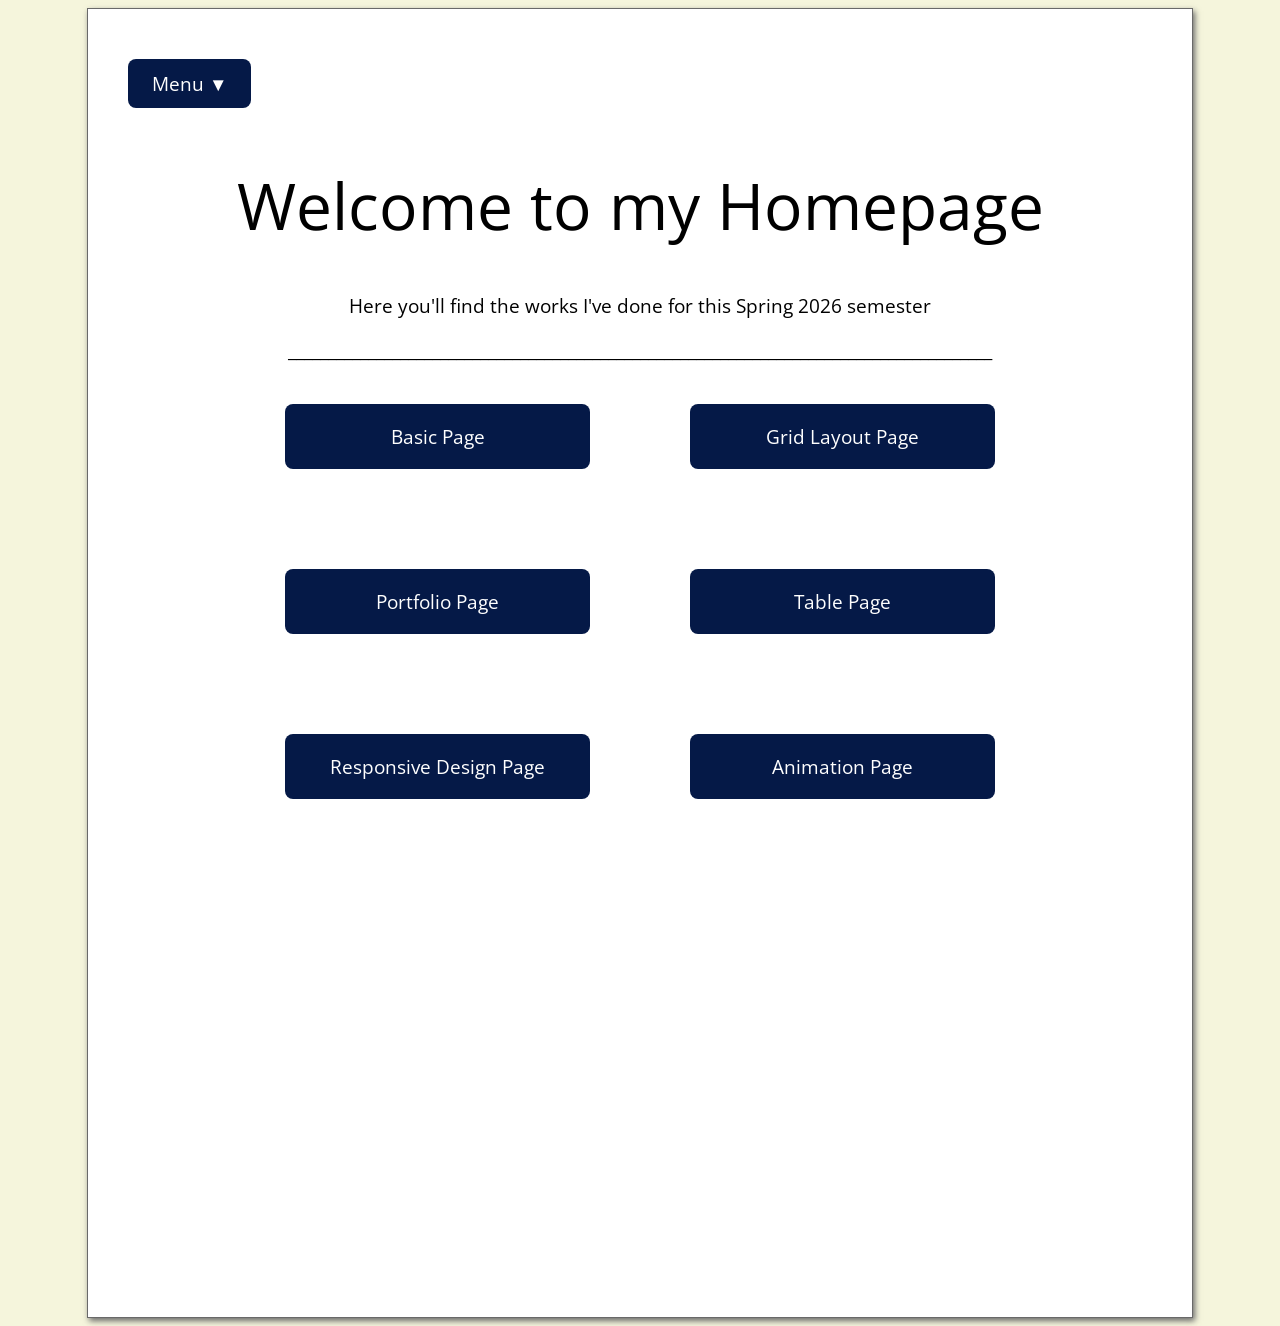
<file: index.html>
<!doctype html>
<html>
<head>
<meta charset="utf-8">
<title>homepage</title>
<link rel="preconnect" href="https://fonts.googleapis.com">
<link rel="preconnect" href="https://fonts.gstatic.com" crossorigin>
<link href="https://fonts.googleapis.com/css2?family=Open+Sans:ital,wght@0,300..800;1,300..800&display=swap" rel="stylesheet">	
<style>
	 body {
		background-color:beige; 
	} #page {
        width: 1024px;
        min-height: 1228px;
        background: white;
        margin: 0 auto;
        border: 1px solid dimgray;
        box-shadow: 2px 3px 6px dimgray;
        padding: 40px; 
	}h1{
	font: 48pt/1.4em 'Open Sans';
        text-align: center;
	} p {
	font: 14pt/1.4em 'Open Sans';
	text-align: center;
		width: 768px;
		margin: 18px auto;
	} .button-container {
    display: grid;
    grid-template-columns: 1fr 1fr; 
    gap: 100px;
    width: 710px;
    margin: 40px auto;
}

.nav-button {
    display: block;
    background-color: #051947;
    color: white;
    text-decoration: none;
    text-align: center;
    padding: 20px;
    font-family: 'Open Sans', sans-serif;
    font-size: 14pt;
    border-radius: 8px;
    transition: background 0.3s, transform 0.2s;
}

.nav-button:hover {
    background-color: #092F87; 
    transform: translateY(-3px);
    box-shadow: 0 4px 8px rgba(0,0,0,0.2);
}
	.navbar {
    background-color: transparent;
    padding: 10px 0;
    margin-bottom: 20px;
    text-align: left;
}

.dropdown {
    position: relative;
    display: inline-block;
}

.dropbtn {
    background-color: #051947;
    color: white;
    padding: 12px 24px;
    font-size: 14pt;
    font-family: 'Open Sans', sans-serif;
    border: none;
    border-radius: 8px;
    cursor: pointer;
    transition: background 0.3s;
}

.dropdown-content {
    display: none;
    position: absolute;
    background-color: white;
    min-width: 240px;
    box-shadow: 0px 8px 16px rgba(0,0,0,0.2);
    z-index: 1;
    border-radius: 8px;
    overflow: hidden;
    border: 1px solid #051947;
}

.dropdown-content a {
    color: #051947;
    padding: 12px 16px;
    text-decoration: none;
    display: block;
    font-family: 'Open Sans', sans-serif;
    border-bottom: 1px solid #eee;
}

.dropdown-content a:hover {
    background-color: #092F87;
    color: white;
}

.dropdown:hover .dropdown-content {
    display: block;
}

.dropdown:hover .dropbtn {
    background-color: #092F87;
}
	</style>	
</head>

<body>
	<div id="page">
		<nav class="navbar">
    <div class="dropdown">
        <button class="dropbtn">Menu ▼</button>
        <div class="dropdown-content">
            <a href="simplehtmlpage.html">Basic Page</a>
            <a href="rodent.html">Grid Layout Page</a>
            <a href="portfoliopage.html">Portfolio Page</a>
            <a href="hex.html">Table page</a>
            <a href="thepillowshb.html">Responsive Design Page</a>
            <a href="sheetafallanimation.html">Animation Page</a>
        </div>
    </div>
</nav>
        <h1>Welcome to my Homepage</h1>
        <p>Here you'll find the works I've done for this Spring 2026 semester</p>
		<p>________________________________________________________________________________________</p>
		<div class="button-container">
    <a href="simplehtmlpage.html" class="nav-button">Basic Page</a>
    <a href="rodent.html" class="nav-button">Grid Layout Page</a>
    <a href="portfoliopage.html" class="nav-button">Portfolio Page</a>
    <a href="hex.html" class="nav-button">Table Page</a>
    <a href="thepillowshb.html" class="nav-button">Responsive Design Page</a>
    <a href="sheetafallanimation.html" class="nav-button">Animation Page</a>
</div>
		
    </div>
</body>
</html>
</file>
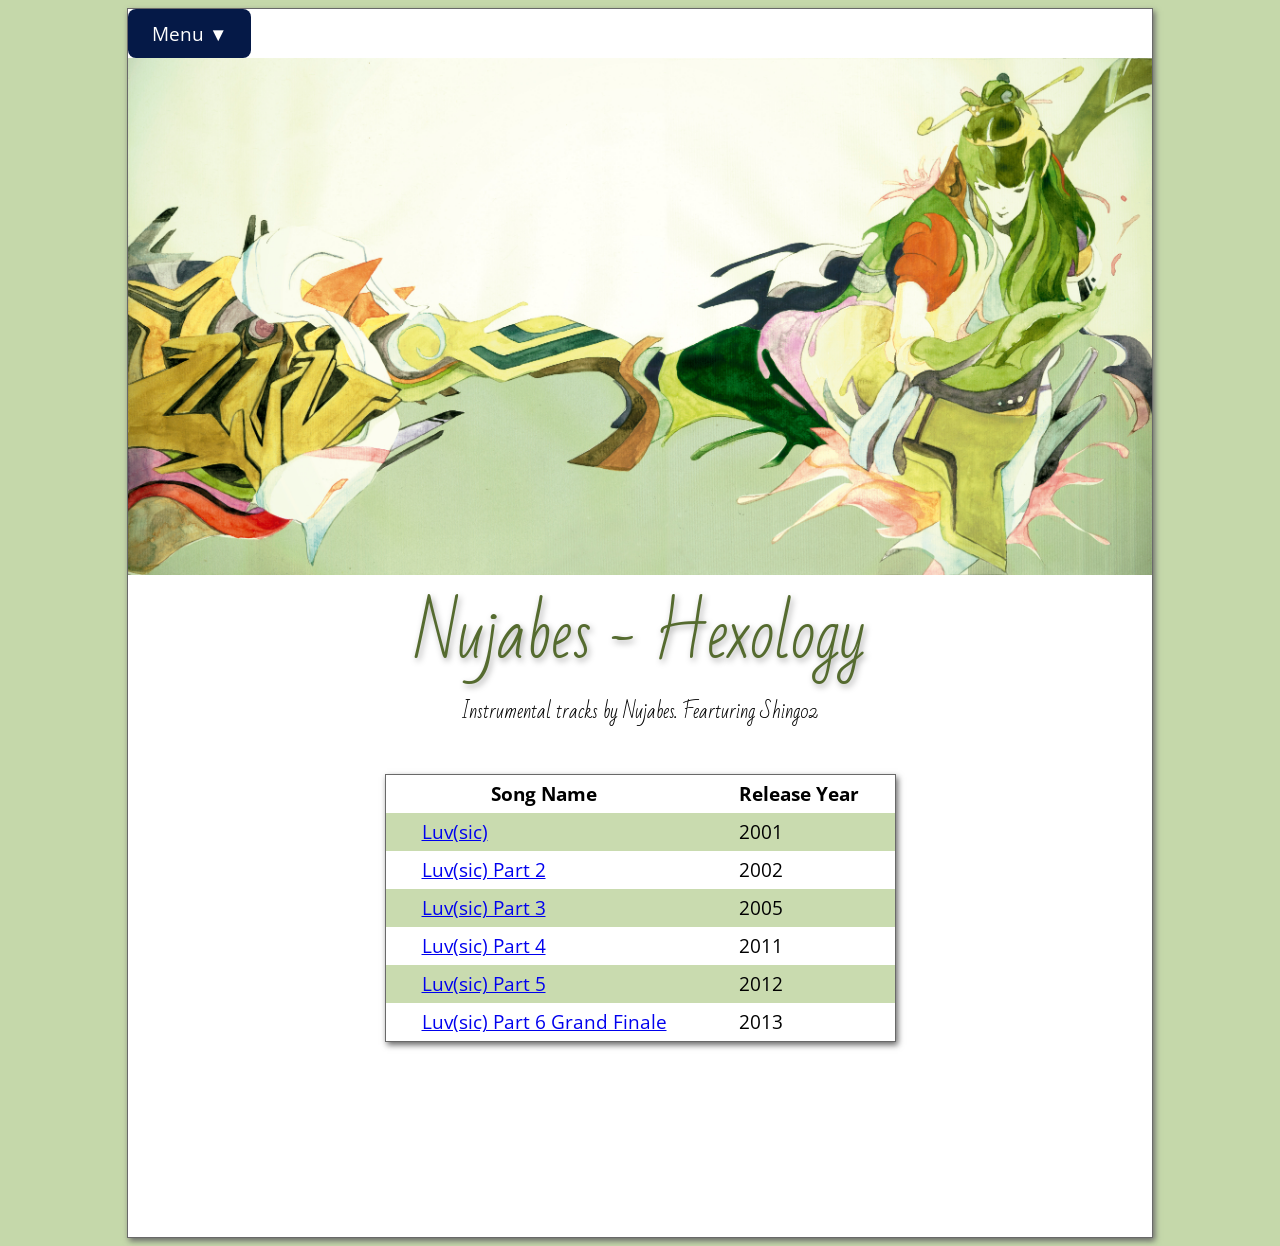
<file: hex.html>
<!doctype html>
<html>
<head>
<meta charset="utf-8">
<title>TableAlbum</title>
<link rel="preconnect" href="https://fonts.googleapis.com">
<link rel="preconnect" href="https://fonts.gstatic.com" crossorigin>
<link href="https://fonts.googleapis.com/css2?family=Bad+Script&family=Dancing+Script:wght@400..700&family=Open+Sans:ital,wght@0,300..800;1,300..800&display=swap" rel="stylesheet">
<style>
  h1 {
        font: 48pt/1.4em 'Bad Script';
        text-align: center;
        margin: 12px 0 0 0;
        color: darkolivegreen;
        text-shadow: 2px 3px 6px darkgray;
	} p {
		font: 14pt/1.4em 'Bad Script';
		text-align:center;
	}body{
		background-color:#C5D8AA;
} #page {
width: 1024px;
height: 1228px;
background: white;
margin: 0 auto;
border: 1px solid dimgray;
box-shadow: 2px 3px 6px dimgray;
	 } #banner {
        width: 1024px;
	} table {
		margin: 48px auto;
		border-collapse: collapse;	
		border: 1px solid dimgray;
		box-shadow: 2px 3px 6px dimgray;
		font: 14pt/1.4em 'Open Sans';

	} td, th {
		padding: 6px 36px;
		
	} tr:nth-child(even) {
		background: #C9DBAF		
	 } .dropdown {
    position: relative;
    display: inline-block;
}

.dropbtn {
    background-color: #051947;
    color: white;
    padding: 12px 24px;
    font-size: 14pt;
    font-family: 'Open Sans', sans-serif;
    border: none;
    border-radius: 8px;
    cursor: pointer;
    transition: background 0.3s;
}

.dropdown-content {
    display: none;
    position: absolute;
    background-color: white;
    min-width: 240px;
    box-shadow: 0px 8px 16px rgba(0,0,0,0.2);
    z-index: 1;
    border-radius: 8px;
    overflow: hidden;
    border: 1px solid #051947;
}

.dropdown-content a {
    color: #051947;
    padding: 12px 16px;
    text-decoration: none;
    display: block;
    font-family: 'Open Sans', sans-serif;
    border-bottom: 1px solid #eee;
}

.dropdown-content a:hover {
    background-color: #092F87;
    color: white;
}

.dropdown:hover .dropdown-content {
    display: block;
}

.dropdown:hover .dropbtn {
    background-color: #092F87;
}

	</style>
	
</head>

<body>
	<div id="page">
		<nav class="navbar">
    <div class="dropdown">
        <button class="dropbtn">Menu ▼</button>
        <div class="dropdown-content">
			<a href="index.html">Home Page</a>
            <a href="simplehtmlpage.html">Basic Page</a>
            <a href="rodent.html">Grid Layout Page</a>
            <a href="portfoliopage.html">Portfolio Page</a>
            <a href="hex.html">Table page</a>
            <a href="thepillowshb.html">Responsive Design Page</a>
            <a href="sheetafallanimation.html">Animation Page</a>
        </div>
    </div>
</nav>
		<img id="banner" src="luvsic2_syu.jpg" alt="hexbanner"/>
		<h1>Nujabes - Hexology</h1>
	  <p>Instrumental tracks by Nujabes. Fearturing Shing02</p>
	<table>
		<tr>
			<th>Song Name</th>
			<th>Release Year</th>
		</tr>
		<tr>
			<td><a href="https://music.youtube.com/watch?v=Y4HWvsGs0rY&si=zk7CihtSnlu3Pjjg" target="_blank">Luv(sic)</a></td>
			<td>2001</td>
		</tr>
		<tr>
			<td><a href="https://music.youtube.com/watch?v=jHR0oTgeDQ0&si=1vMPHA6z9SPi5AE5" target="_blank">Luv(sic) Part 2</a></td>
			<td>2002</td>
		</tr>
		<tr>
			<td><a href="https://music.youtube.com/watch?v=Fwv2gnCFDOc&si=zqIJ-oLgJEF5o-D8" target="_blank">Luv(sic) Part 3</a></td>
			<td>2005</td>
		</tr>
		<tr>
			<td><a href="https://music.youtube.com/watch?v=CAHGSbpIr1M&si=G-25Z5mht_j2iRQr" target="_blank">Luv(sic) Part 4</a></td>
			<td>2011</td>
		<tr>
			<td><a href="https://music.youtube.com/watch?v=tupunI_jkMY&si=4Nj0_BftYUkFl-P4" target="_blank">Luv(sic) Part 5</a></td>
			<td>2012</td>
		</tr>
		<tr>
			<td><a href="https://music.youtube.com/watch?v=7NYhGM4qoPc&si=RRdUZBbj3QFLOIR3" target="_blank">Luv(sic) Part 6 Grand Finale</a></td>
			<td>2013</td>
		</tr>
		</tr>
		</table>
	</div>
</body>
</html>
</file>
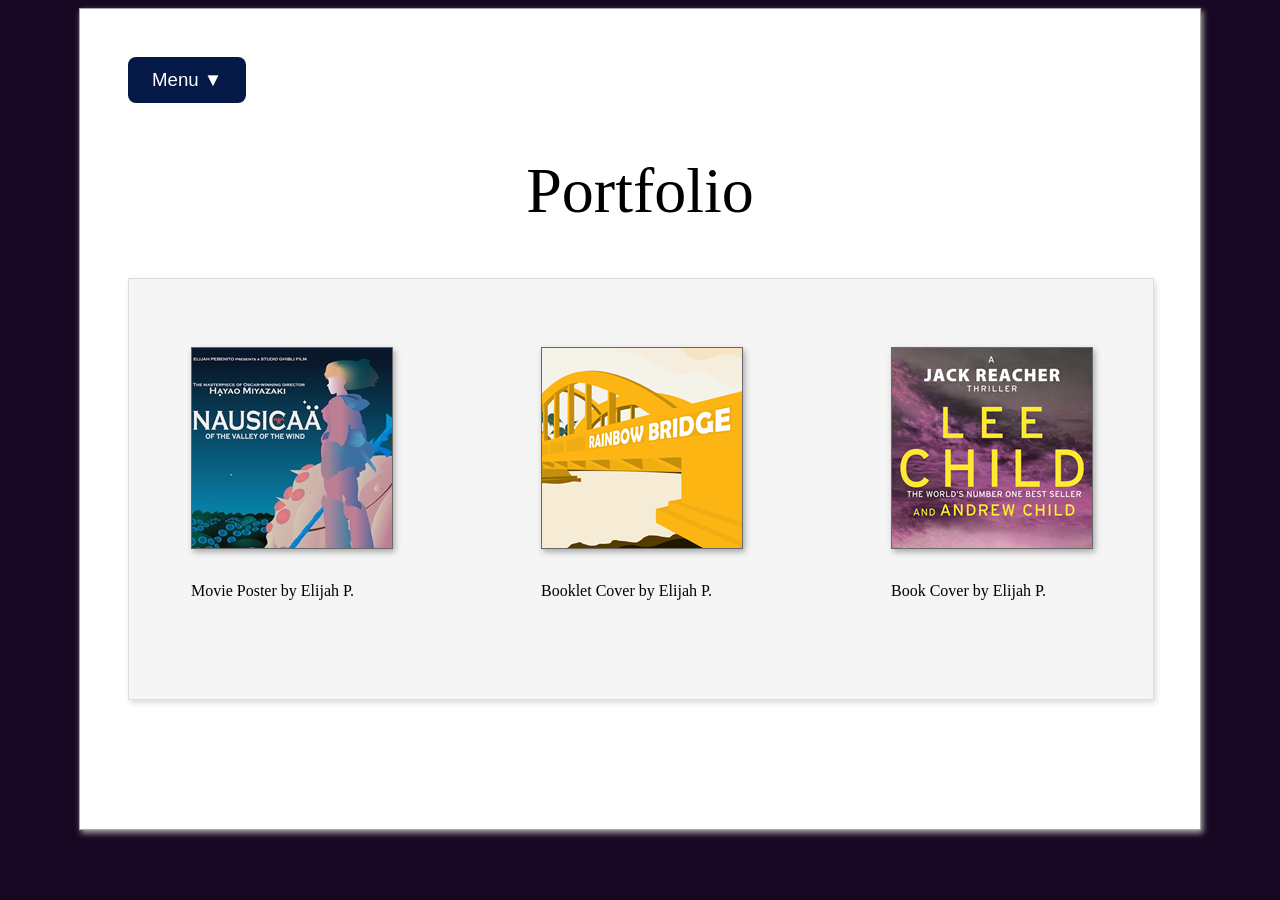
<file: portfoliopage.html>
<!doctype html>
<html>
<head>
<meta charset="UTF-8">
<title>portfoliopage</title>
<link>
<style>
     body {
        background-color: #170722;
    } #page {
        width: 1024px;
        height: 724px;
        background: white;
        margin: 0 auto;
        padding: 48px;
        border: 1px solid darkgray;
        box-shadow: 2px 3px 6px darkgray;
    } h1 {
        font: 48pt/1.4em Candara;
        text-align: center;
        
	} p {
		font: 14pt/1.4em Georgia,
			serif;
		width: 768px;
		margin: 18px auto;
	} img {
	  max-width: auto;
	} #textbox {
		width: 1024px;
		height: 420px;
		margin: 0 auto;
		background: whitesmoke;
		box-shadow: 2px 3px 6px gainsboro;
		border: 1px solid gainsboro;	
		display: flex;
		justify-content: space-between
	} figure {
		margin: 62px;
    } img, .zoom{
        width: 200px;
		height: 200px;
		float: none;
		margin: 6px 24px 24px 0;
        border: 1px solid dimgray;
        box-shadow: 2px 3px 6px darkgray;
		
		
		} figcaption { font: 12pt/1.4em candara; 
			margin-top: 3px;
	}.zoom {
		background: url("../portfoliopage/movieposterthumb.jpg");
		background-size: 100%;
		background-position: center;
	} img:hover {
		transform: scale(1.03);
		transition: transform 0.5s;
	} .zoom: hover {
		background-size: 105%;
		transition: background-size 0.5s;
	}	.dropdown {
    position: relative;
    display: inline-block;
}

.dropbtn {
    background-color: #051947;
    color: white;
    padding: 12px 24px;
    font-size: 14pt;
    font-family: 'Open Sans', sans-serif;
    border: none;
    border-radius: 8px;
    cursor: pointer;
    transition: background 0.3s;
}

.dropdown-content {
    display: none;
    position: absolute;
    background-color: white;
    min-width: 240px;
    box-shadow: 0px 8px 16px rgba(0,0,0,0.2);
    z-index: 1;
    border-radius: 8px;
    overflow: hidden;
    border: 1px solid #051947;
}

.dropdown-content a {
    color: #051947;
    padding: 12px 16px;
    text-decoration: none;
    display: block;
    font-family: 'Open Sans', sans-serif;
    border-bottom: 1px solid #eee;
}

.dropdown-content a:hover {
    background-color: #092F87;
    color: white;
}

.dropdown:hover .dropdown-content {
    display: block;
}

.dropdown:hover .dropbtn {
    background-color: #092F87;
}	
		
</style>

</head>

<body>
<div id="page">
		<nav class="navbar">
    <div class="dropdown">
        <button class="dropbtn">Menu ▼</button>
        <div class="dropdown-content">
			<a href="index.html">Home Page</a>
            <a href="simplehtmlpage.html">Basic Page</a>
            <a href="rodent.html">Grid Layout Page</a>
            <a href="portfoliopage.html">Portfolio Page</a>
            <a href="hex.html">Table page</a>
            <a href="thepillowshb.html">Responsive Design Page</a>
            <a href="sheetafallanimation.html">Animation Page</a>
        </div>
    </div>
</nav>
	<h1>Portfolio</h1>
<div id="textbox">
	<figure>
	<a href="movieposter.jpg">	
	<img src="movieposterthumb.jpg" width="200" height="200" alt="movie"/>
	</a> 
	<figcaption>Movie Poster by Elijah P.</figcaption>
	</figure>
	<figure>
	<a href="bridge.png">	
	<img src="bridgethumb.png" width="200" height="200" alt="bridge"/> </a>
	<figcaption>Booklet Cover by Elijah P.</figcaption>
	</figure>
	<figure>
	<a href="bookcover.png">	
	<img src="bookcoverthumb.png" width="200" height="200" alt="book"/> </a>
	<figcaption>Book Cover by Elijah P.</figcaption>
	</figure>
<p></p>
</div>
	</div>	
</body>
</html>
</file>
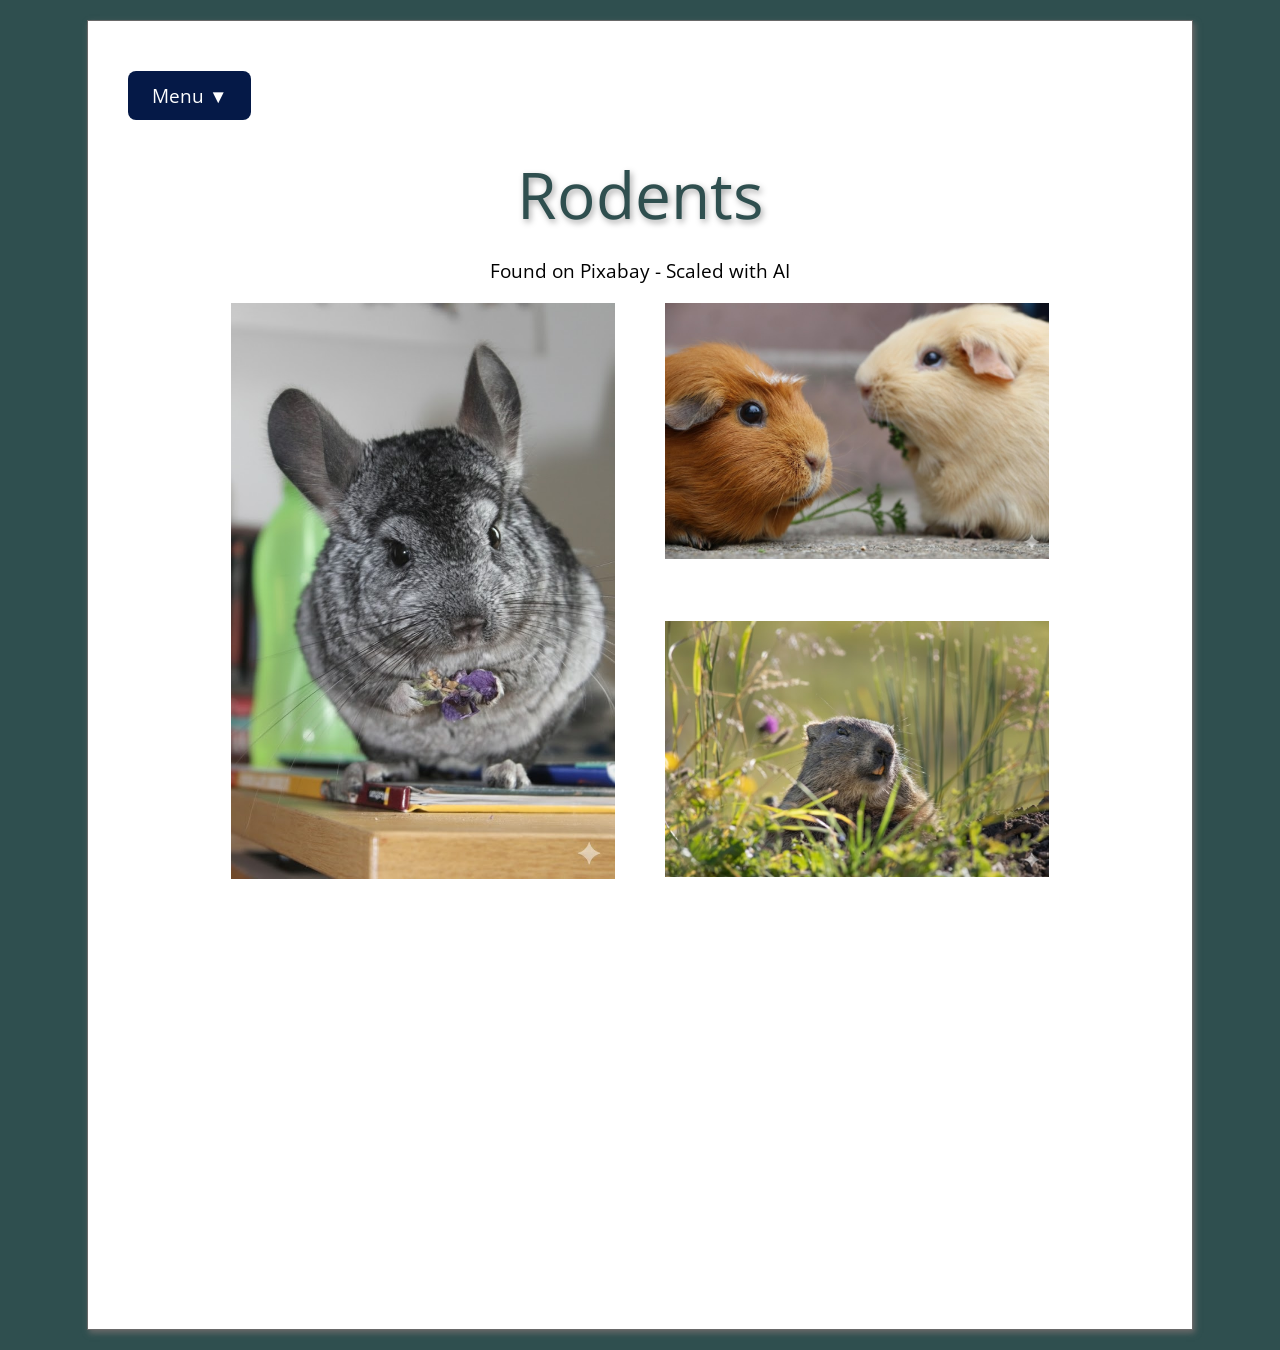
<file: rodent.html>
<!doctype html>
<html>
<head>
<meta charset="utf-8">
<title>rodent grid</title>
<link rel="preconnect" href="https://fonts.googleapis.com">
<link rel="preconnect" href="https://fonts.gstatic.com" crossorigin>
<link href="https://fonts.googleapis.com/css2?family=Open+Sans:ital,wght@0,300..800;1,300..800&display=swap" rel="stylesheet">	
<style>
    body {
        background-color: darkslategrey;
        margin: 0;
        padding: 20px;
    }

    #page {
        width: 1024px;
        min-height: 1228px;
        background: white;
        margin: 0 auto;
        border: 1px solid dimgray;
        box-shadow: 2px 3px 6px dimgray;
        padding: 40px; 
    }

    .container {
        display: grid;
        gap: 60px 50px;
        grid-template-columns: auto auto;
        justify-content: center;
    }

    .item1 {
        grid-row: 1 / 3; 
    }

    h1 {
        font: 48pt/1.4em 'Open Sans', sans-serif;
        text-align: center;
        margin: 12px 0 0 0;
        color: darkslategrey;
        text-shadow: 2px 3px 6px darkgray;
    }

    p {
        font: 14pt/1.4em 'Open Sans', sans-serif;
        text-align: center;
    }

    img {
        width: 384px;
        height: auto; 
        display: block;
    }  .navbar {
    background-color: transparent;
    padding: 10px 0;
    margin-bottom: 20px;
    text-align: left;
}

.dropdown {
    position: relative;
    display: inline-block;
}

.dropbtn {
    background-color: #051947;
    color: white;
    padding: 12px 24px;
    font-size: 14pt;
    font-family: 'Open Sans', sans-serif;
    border: none;
    border-radius: 8px;
    cursor: pointer;
    transition: background 0.3s;
}

.dropdown-content {
    display: none;
    position: absolute;
    background-color: white;
    min-width: 240px;
    box-shadow: 0px 8px 16px rgba(0,0,0,0.2);
    z-index: 1;
    border-radius: 8px;
    overflow: hidden;
    border: 1px solid #051947;
}

.dropdown-content a {
    color: #051947;
    padding: 12px 16px;
    text-decoration: none;
    display: block;
    font-family: 'Open Sans', sans-serif;
    border-bottom: 1px solid #eee;
}

.dropdown-content a:hover {
    background-color: #092F87;
    color: white;
}

.dropdown:hover .dropdown-content {
    display: block;
}

.dropdown:hover .dropbtn {
    background-color: #092F87;
}
</style>
</head>

<body>
    <div id="page">
		<nav class="navbar">
    <div class="dropdown">
        <button class="dropbtn">Menu ▼</button>
        <div class="dropdown-content">
			<a href="index.html">Home Page</a>
            <a href="simplehtmlpage.html">Basic Page</a>
            <a href="rodent.html">Grid Layout Page</a>
            <a href="portfoliopage.html">Portfolio Page</a>
            <a href="hex.html">Table page</a>
            <a href="thepillowshb.html">Responsive Design Page</a>
            <a href="sheetafallanimation.html">Animation Page</a>
        </div>
    </div>
</nav>
        <h1>Rodents</h1> 
        <p>Found on Pixabay - Scaled with AI</p>
        
        <div class="container">
            <div class="item1"><img src="chinchilla.jpg"  alt="chin"/></div>
            <div class="item2"><img src="guineapigs.jpg" alt="pigs"/></div>
            <div class="item3"><img src="chuck.jpg"  alt="wood"/></div>
        </div>
    </div>
</body>
</html>
</file>
